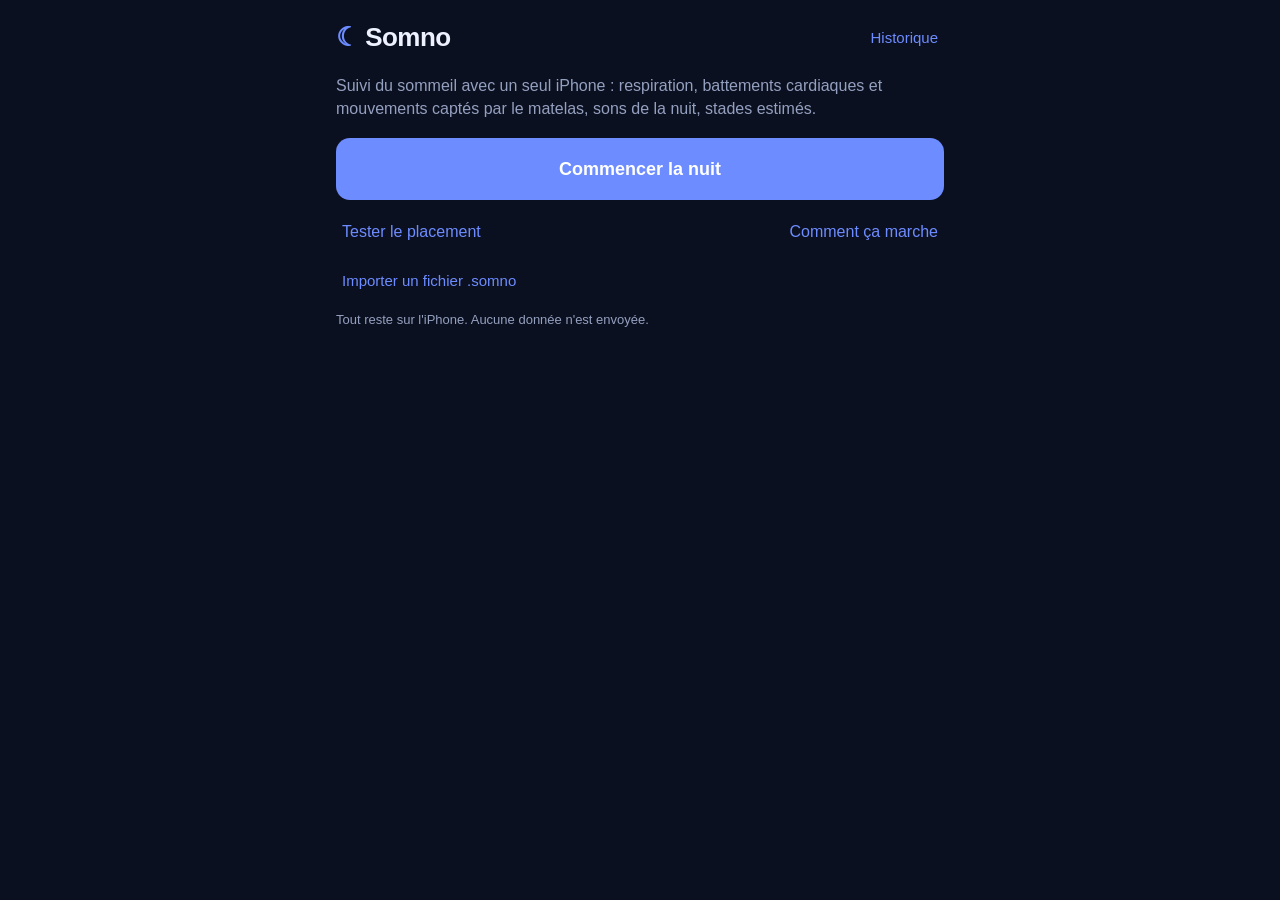
<file: sommeil/web/index.html>
<!DOCTYPE html>
<html lang="fr">
<head>
<meta charset="UTF-8">
<meta name="viewport" content="width=device-width, initial-scale=1, viewport-fit=cover">
<meta name="apple-mobile-web-app-capable" content="yes">
<meta name="apple-mobile-web-app-status-bar-style" content="black-translucent">
<meta name="theme-color" content="#05070d">
<title>Somno — sommeil avec un iPhone</title>
<link rel="manifest" href="manifest.webmanifest">
<link rel="apple-touch-icon" href="assets/icon-180.png">
<link rel="stylesheet" href="css/app.css">
</head>
<body>

<!-- ============================================================ ACCUEIL -->
<section id="home" class="screen active">
  <header class="top">
    <div class="brand"><span class="moon">☾</span> Somno</div>
    <span></span>
    <button class="ghost small" data-go="history">Historique</button>
  </header>
  <p class="lead">Suivi du sommeil avec un seul iPhone : respiration, battements cardiaques et mouvements captés par le matelas, sons de la nuit, stades estimés.</p>
  <div id="last-night" class="card hidden"></div>
  <button class="primary big" data-go="setup">Commencer la nuit</button>
  <div class="row-links">
    <button class="ghost" data-go="setup" data-check="1">Tester le placement</button>
    <button class="ghost" data-go="about">Comment ça marche</button>
  </div>
  <label class="ghost small import">Importer un fichier .somno<input type="file" id="file-import" accept=".somno,application/octet-stream" hidden></label>
  <p class="fine">Tout reste sur l'iPhone. Aucune donnée n'est envoyée.</p>
</section>

<!-- ============================================================ PRÉPARATION -->
<section id="setup" class="screen">
  <header class="top">
    <button class="ghost small" data-go="home">‹ Retour</button>
    <div class="title">Préparer la nuit</div>
    <span></span>
  </header>

  <div class="card">
    <div class="card-title">Où poser l'iPhone ?</div>
    <label class="choice">
      <input type="radio" name="place" value="mattress" checked>
      <div><b>Sur le matelas</b> <span class="tag">recommandé</span>
        <small>À plat, sous le drap-housse ou sous l'oreiller, au niveau de la poitrine, à 10–30 cm du corps. Mesure respiration, pouls (ballistocardiographie) et mouvements.</small></div>
    </label>
    <label class="choice">
      <input type="radio" name="place" value="nightstand">
      <div><b>Sur la table de nuit — sonar</b> <span class="tag exp">expérimental</span>
        <small>Haut-parleur et micro tournés vers vous, à moins d'1 m. L'iPhone émet des ultrasons (18–20,5 kHz) et suit le mouvement de votre poitrine par écho. Certains animaux les entendent.</small></div>
    </label>
  </div>

  <div class="card">
    <div class="card-title">Options</div>
    <label class="toggle"><span>Sons de la nuit (ronflements, bruits)</span><input type="checkbox" id="opt-audio" checked></label>
    <label class="toggle"><span>Garder de courts extraits sonores</span><input type="checkbox" id="opt-clips" checked></label>
    <label class="toggle"><span>Sonar ultrasonore</span><input type="checkbox" id="opt-sonar"></label>
    <label class="toggle"><span>Réveil intelligent</span><input type="checkbox" id="opt-alarm"></label>
    <div id="alarm-cfg" class="alarm hidden">
      Entre <input type="time" id="alarm-from" value="06:30"> et <input type="time" id="alarm-to" value="07:00">
      <small>Sonne pendant un sommeil léger ou un réveil spontané, au plus tard à la fin de la fenêtre.</small>
    </div>
  </div>

  <div class="card">
    <div class="card-title">Avant de dormir</div>
    <ul class="check">
      <li>Branchez le chargeur (l'écran reste allumé toute la nuit, en noir).</li>
      <li>Activez « Ne pas déranger » et baissez la luminosité au minimum.</li>
      <li>Laissez Safari ouvert sur cette page, sans verrouiller l'iPhone.</li>
    </ul>
  </div>

  <div id="check" class="card">
    <div class="card-title">Vérification du signal <small id="check-time"></small></div>
    <canvas id="check-wave" class="wave"></canvas>
    <div class="check-grid">
      <div><span id="chk-rate">–</span><small>capteurs (Hz)</small></div>
      <div><span id="chk-rr">–</span><small>respirations/min</small></div>
      <div><span id="chk-hr">–</span><small>battements/min</small></div>
    </div>
    <p id="check-msg" class="fine">Allongez-vous, iPhone en place, et restez immobile une minute.</p>
    <button id="btn-check" class="secondary">Lancer la vérification</button>
  </div>

  <button id="btn-start" class="primary big">Démarrer l'enregistrement</button>
  <p id="setup-err" class="err hidden"></p>
</section>

<!-- ============================================================ NUIT -->
<section id="night" class="screen dark">
  <div class="night-center">
    <div id="clock" class="clock">--:--</div>
    <div id="elapsed" class="elapsed">00:00</div>
    <div id="night-status" class="night-status">Enregistrement…</div>
  </div>
  <div id="night-controls" class="night-controls">
    <button id="btn-stop" class="hold">Maintenir pour terminer la nuit</button>
    <div id="alarm-info" class="fine"></div>
  </div>
</section>

<!-- ============================================================ ANALYSE -->
<section id="analyzing" class="screen">
  <div class="center">
    <div class="spinner"></div>
    <p id="progress">Analyse de la nuit…</p>
  </div>
</section>

<!-- ============================================================ RAPPORT -->
<section id="report" class="screen">
  <header class="top">
    <button class="ghost small" data-go="home">‹ Accueil</button>
    <div class="title" id="rep-title">Nuit</div>
    <button class="ghost small" id="btn-export">Exporter</button>
  </header>
  <div id="rep-body"></div>
</section>

<!-- ============================================================ HISTORIQUE -->
<section id="history" class="screen">
  <header class="top">
    <button class="ghost small" data-go="home">‹ Accueil</button>
    <div class="title">Historique</div>
    <span></span>
  </header>
  <canvas id="trend" class="trend"></canvas>
  <div id="hist-list"></div>
</section>

<!-- ============================================================ À PROPOS -->
<section id="about" class="screen">
  <header class="top">
    <button class="ghost small" data-go="home">‹ Retour</button>
    <div class="title">Comment ça marche</div>
    <span></span>
  </header>
  <div class="card prose">
    <p><b>Respiration.</b> Posé sur le matelas, l'iPhone s'incline de quelques centièmes de degré à chaque inspiration. Le gyroscope et l'accéléromètre captent cette inclinaison ; une analyse en composantes principales extrait l'onde respiratoire.</p>
    <p><b>Cœur.</b> À chaque battement, l'éjection du sang fait « reculer » le corps et vibrer le matelas (ballistocardiographie, 4–12 Hz). Le rythme est suivi par autocorrélation toutes les 5 s.</p>
    <p><b>Stades.</b> Toutes les 30 s, 80 caractéristiques (rythme et régularité respiratoires, fréquence cardiaque et sa variabilité, mouvements, moment de la nuit) alimentent deux modèles entraînés sur 300 nuits de polysomnographie réelles (PhysioNet) : des arbres boostés et un réseau récurrent qui lit toute la nuit. On fait la moyenne des deux.</p>
    <p><b>Précision attendue.</b> En validation sur des nuits jamais vues, 86 % des époques sont bien classées en éveil ou sommeil et 66 % en 4 stades (κ = 0,41). C'est la fourchette des montres et capteurs de lit grand public. La respiration est mesurée à ±0,6 resp/min environ. Le pouls est mesuré à ±1–2 bpm si l'iPhone est près du thorax.</p>
    <p><b>Limites.</b> Sans électroencéphalogramme, aucun appareil grand public ne « voit » les stades directement : ils sont estimés. L'indice d'événements respiratoires est un signal d'alerte, pas un diagnostic d'apnée du sommeil.</p>
  </div>
</section>

<div id="toast" class="toast hidden"></div>
<script type="module" src="js/app.js"></script>
</body>
</html>
</file>
<file: sommeil/web/css/app.css>
:root {
  --bg: #0b1020;
  --surface: #141b2e;
  --surface-2: #1d2640;
  --line: #2a3555;
  --text: #eef2ff;
  --muted: #94a0bf;
  --primary: #6d8cff;
  --primary-2: #5677f5;
  --danger: #f26d6d;
  --ok: #3ccf91;
  --warn: #f2b84b;
  --wake: #f2b84b;
  --rem: #b48cff;
  --light: #5fa8ff;
  --deep: #2f5bd8;
  --radius: 16px;
}

* { box-sizing: border-box; margin: 0; padding: 0; -webkit-tap-highlight-color: transparent; }

html, body { background: var(--bg); color: var(--text); }
body {
  font: 16px/1.45 -apple-system, BlinkMacSystemFont, "SF Pro Text", "Segoe UI", sans-serif;
  min-height: 100dvh;
  padding: env(safe-area-inset-top) env(safe-area-inset-right) env(safe-area-inset-bottom) env(safe-area-inset-left);
  overflow-x: hidden;
}

.screen { display: none; padding: 12px 16px 40px; max-width: 640px; margin: 0 auto; }
.screen.active { display: block; }
.hidden { display: none !important; }

.top { display: grid; grid-template-columns: 1fr auto 1fr; align-items: center; margin: 4px 0 14px; min-height: 44px; }
.top > :last-child { justify-self: end; }
.brand { font-size: 26px; font-weight: 700; letter-spacing: -0.02em; }
.moon { color: var(--primary); }
.title { font-weight: 650; font-size: 17px; text-align: center; }
.lead { color: var(--muted); margin-bottom: 18px; }
.fine { color: var(--muted); font-size: 13px; margin-top: 10px; }
.err { color: var(--danger); margin-top: 10px; font-size: 14px; }

.card { background: var(--surface); border: 1px solid var(--line); border-radius: var(--radius); padding: 16px; margin-bottom: 14px; }
.card-title { font-size: 13px; text-transform: uppercase; letter-spacing: 0.06em; color: var(--muted); margin-bottom: 10px; display: flex; justify-content: space-between; }
.prose p { margin-bottom: 10px; color: #d6dcf2; }

button { font: inherit; color: inherit; border: 0; background: none; cursor: pointer; }
.primary, .secondary { display: block; width: 100%; border-radius: 14px; padding: 15px; font-weight: 650; font-size: 17px; }
.primary { background: var(--primary); color: #fff; }
.primary:active { background: var(--primary-2); }
.secondary { background: var(--surface-2); border: 1px solid var(--line); margin-top: 10px; }
.big { padding: 18px; font-size: 18px; margin: 6px 0 10px; }
.ghost { color: var(--primary); padding: 10px 6px; }
.small { font-size: 15px; }
.row-links { display: flex; justify-content: space-between; flex-wrap: wrap; }

.choice { display: flex; gap: 12px; padding: 12px 0; border-top: 1px solid var(--line); align-items: flex-start; }
.choice:first-of-type { border-top: 0; padding-top: 0; }
.choice input { margin-top: 4px; accent-color: var(--primary); width: 18px; height: 18px; flex: none; }
.choice small { display: block; color: var(--muted); font-size: 13px; margin-top: 3px; }
.tag { font-size: 11px; background: #23305a; color: #aebdff; border-radius: 6px; padding: 2px 6px; margin-left: 4px; }
.tag.exp { background: #4a3615; color: #ffd38a; }

.toggle { display: flex; justify-content: space-between; align-items: center; padding: 10px 0; border-top: 1px solid var(--line); gap: 10px; }
.toggle:first-of-type { border-top: 0; padding-top: 0; }
.toggle input { width: 22px; height: 22px; accent-color: var(--primary); flex: none; }
.alarm { padding: 6px 0 2px; color: var(--muted); }
.alarm input { background: var(--surface-2); color: var(--text); border: 1px solid var(--line); border-radius: 8px; padding: 6px; font: inherit; }
.alarm small { display: block; margin-top: 6px; font-size: 12px; }
.check { padding-left: 18px; color: #d6dcf2; font-size: 14px; }
.check li { margin: 4px 0; }

.wave { width: 100%; height: 90px; display: block; background: var(--surface-2); border-radius: 10px; }
.check-grid { display: grid; grid-template-columns: repeat(3, 1fr); gap: 8px; margin-top: 10px; text-align: center; }
.check-grid span { display: block; font-size: 24px; font-weight: 700; font-variant-numeric: tabular-nums; }
.check-grid small { color: var(--muted); font-size: 11px; }

/* --- nuit : écran OLED noir, texte très sombre */
.screen.dark { background: #000; min-height: 100dvh; max-width: none; position: relative; }
body.night-mode { background: #000; }
.night-center { position: absolute; inset: 0; display: flex; flex-direction: column; align-items: center; justify-content: center; }
.clock { font-size: 76px; font-weight: 200; color: #3a1d1d; font-variant-numeric: tabular-nums; letter-spacing: -0.03em; }
.elapsed { color: #2b2b2b; font-size: 18px; margin-top: 4px; font-variant-numeric: tabular-nums; }
.night-status { color: #2f2f2f; font-size: 14px; margin-top: 14px; text-align: center; padding: 0 16px; }
.night-controls { position: absolute; left: 16px; right: 16px; bottom: calc(24px + env(safe-area-inset-bottom)); opacity: 0.15; transition: opacity .4s; }
.night-controls.show { opacity: 1; }
.hold { width: 100%; padding: 16px; border-radius: 14px; border: 1px solid #333; color: #888; background: #0a0a0a; position: relative; overflow: hidden; }
.hold::after { content: ""; position: absolute; left: 0; top: 0; bottom: 0; width: var(--p, 0%); background: rgba(242, 109, 109, .25); }

.center { display: flex; flex-direction: column; align-items: center; justify-content: center; min-height: 70dvh; gap: 18px; color: var(--muted); }
.spinner { width: 42px; height: 42px; border: 3px solid var(--line); border-top-color: var(--primary); border-radius: 50%; animation: spin 1s linear infinite; }
@keyframes spin { to { transform: rotate(360deg); } }

/* --- rapport */
.span { color: var(--muted); font-size: 14px; margin-bottom: 12px; }
.hyp { width: 100%; height: 190px; display: block; }
.legend { display: flex; gap: 12px; flex-wrap: wrap; font-size: 12px; color: var(--muted); margin-top: 8px; }
.legend i { display: inline-block; width: 10px; height: 10px; border-radius: 3px; margin-right: 4px; vertical-align: -1px; }
.stats { display: grid; grid-template-columns: repeat(2, minmax(0, 1fr)); gap: 10px; }
.stat { background: var(--surface-2); border-radius: 12px; padding: 12px; min-width: 0; }
.stat b { display: block; font-size: 22px; font-variant-numeric: tabular-nums; }
.stat small { color: var(--muted); font-size: 12px; }
.stages-bar { display: flex; height: 12px; border-radius: 6px; overflow: hidden; margin: 6px 0 10px; }
.series { width: 100%; height: 110px; display: block; }
.note { font-size: 13px; color: var(--muted); margin-top: 8px; }
.warn { color: var(--warn); }
.clip { display: flex; justify-content: space-between; align-items: center; padding: 8px 0; border-top: 1px solid var(--line); font-size: 14px; }
.clip:first-child { border-top: 0; }
.clip button { color: var(--primary); }
.export-list button { display: block; width: 100%; text-align: left; padding: 12px 0; border-top: 1px solid var(--line); color: var(--primary); }
.export-list button:first-child { border-top: 0; }

/* --- historique */
.trend { width: 100%; height: 140px; display: block; margin-bottom: 14px; }
.hist-item { display: block; width: 100%; text-align: left; }
.hist-item .mini { width: 100%; height: 36px; display: block; margin-top: 8px; }
.hist-head { display: flex; justify-content: space-between; gap: 8px; }
.hist-head small { color: var(--muted); }

.toast { position: fixed; left: 16px; right: 16px; bottom: calc(20px + env(safe-area-inset-bottom)); background: var(--surface-2); border: 1px solid var(--line); border-radius: 12px; padding: 12px 14px; font-size: 14px; z-index: 10; }
.import { display: inline-block; margin-top: 6px; cursor: pointer; }
</file>
